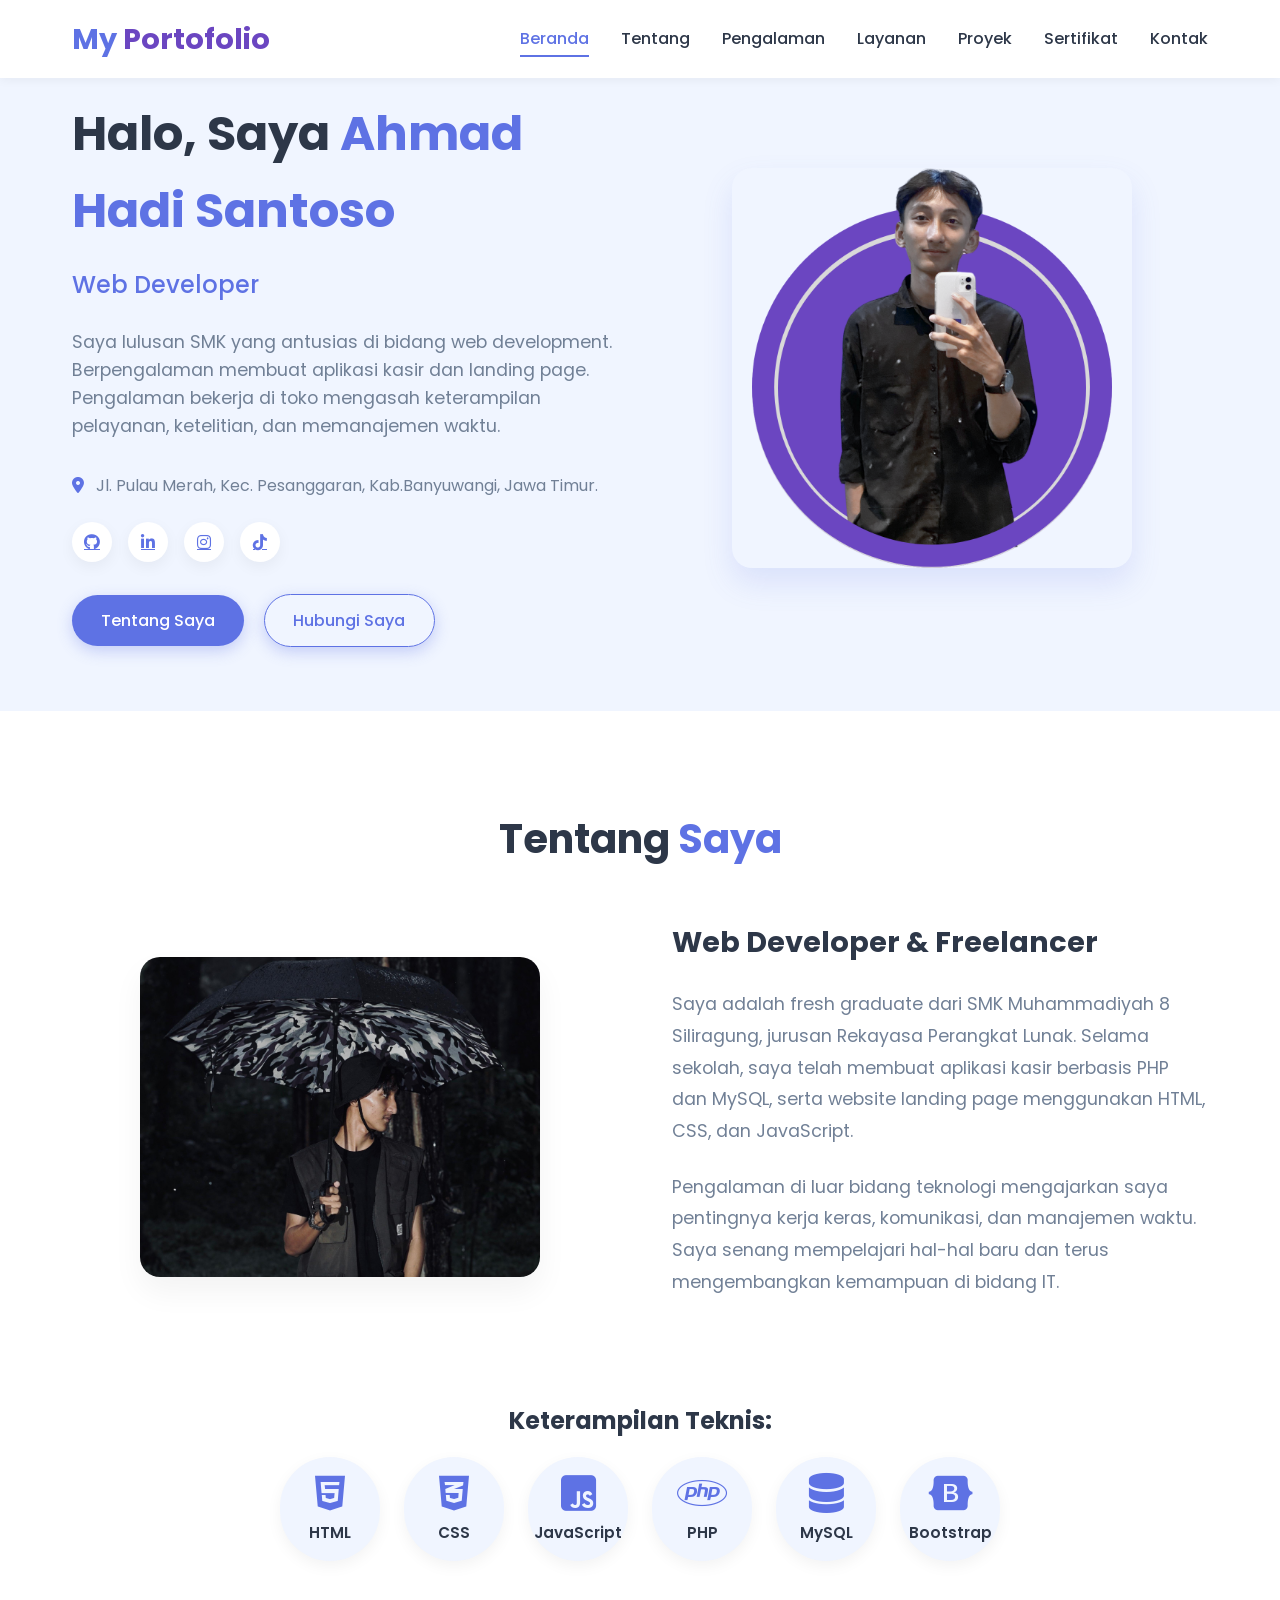
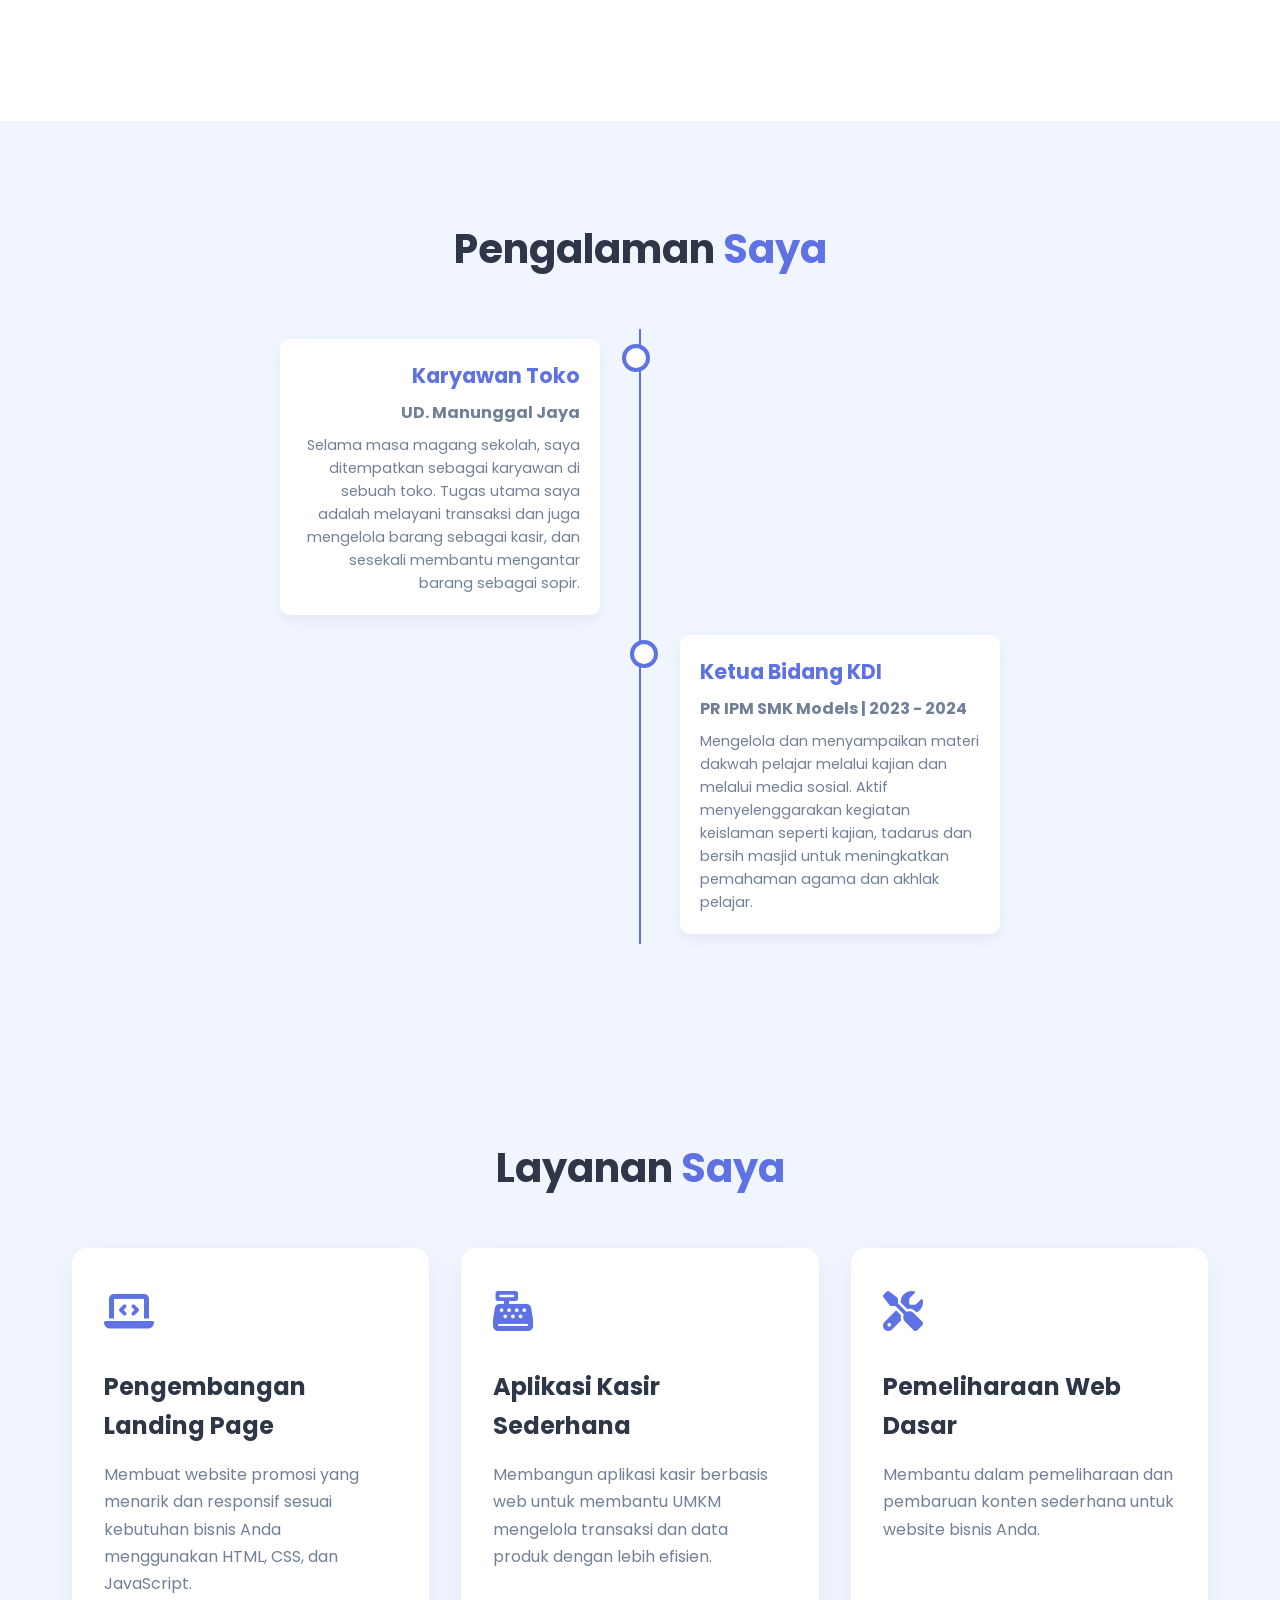
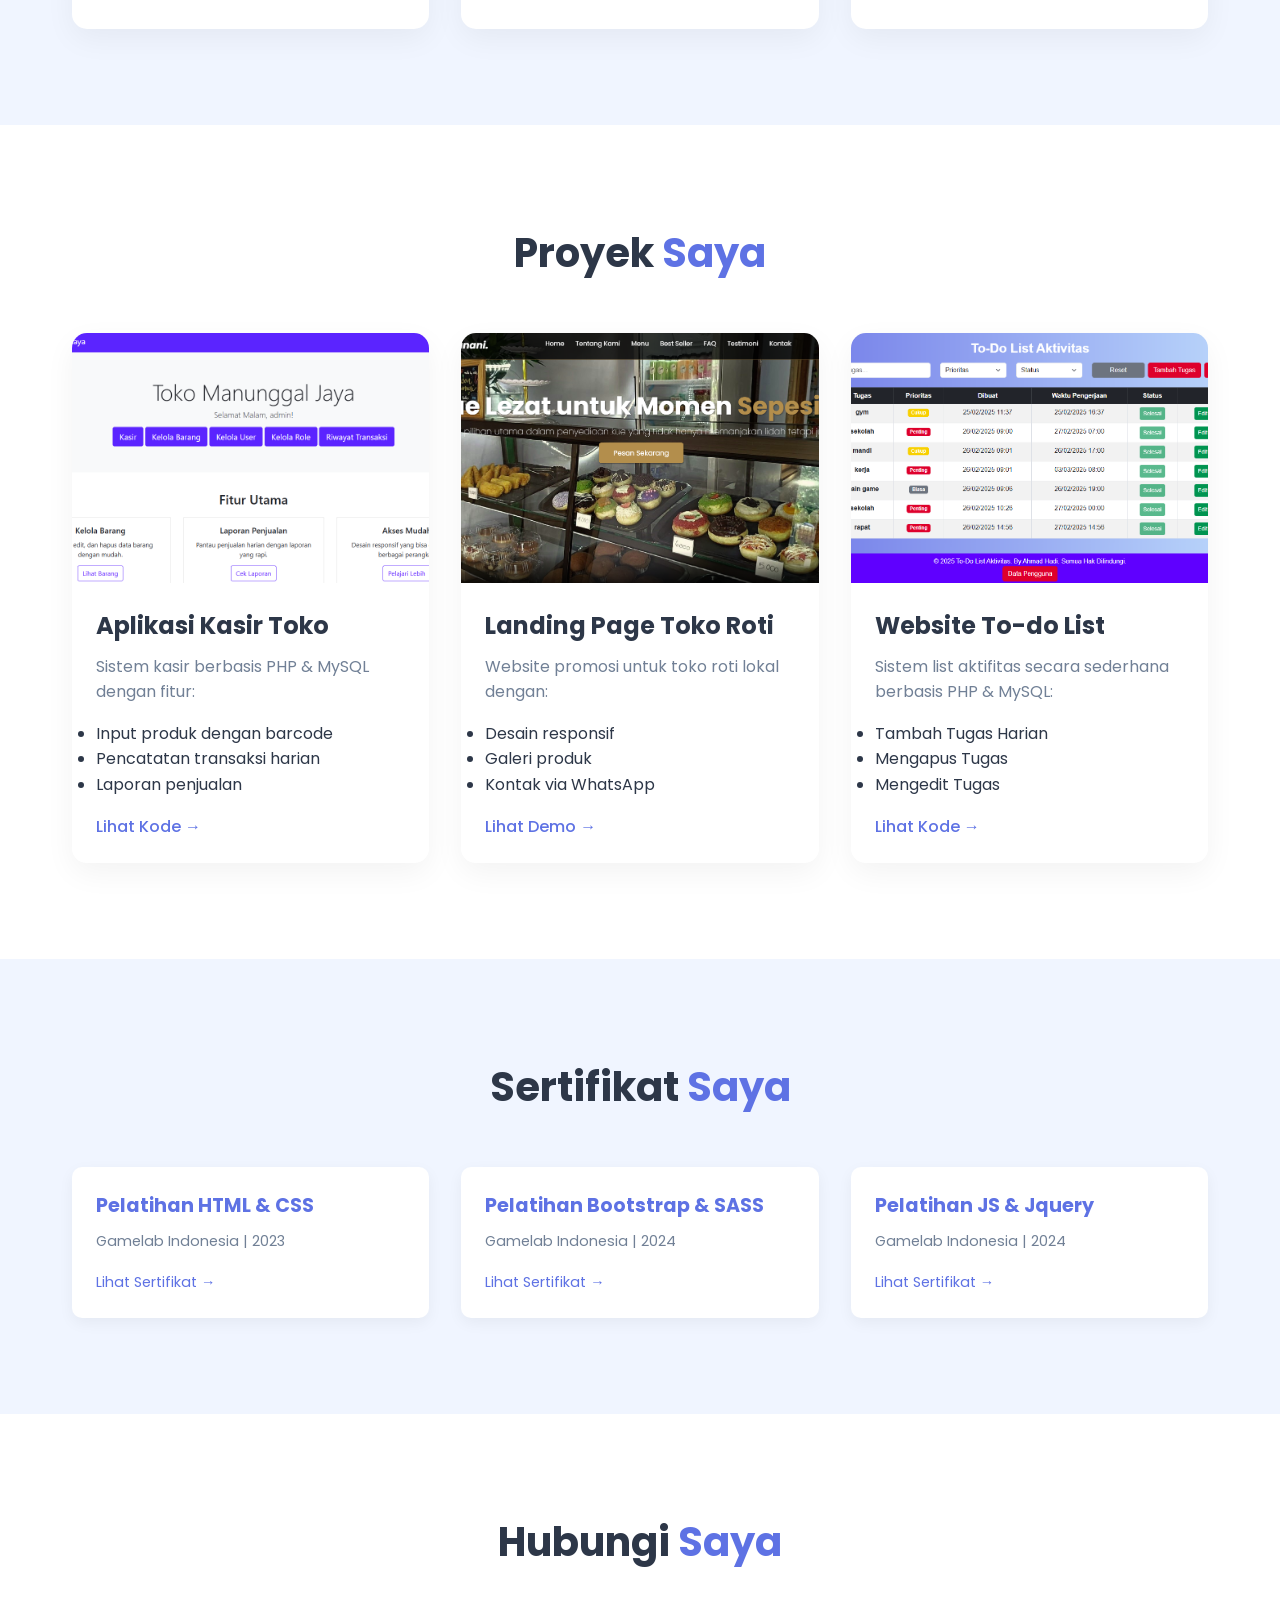
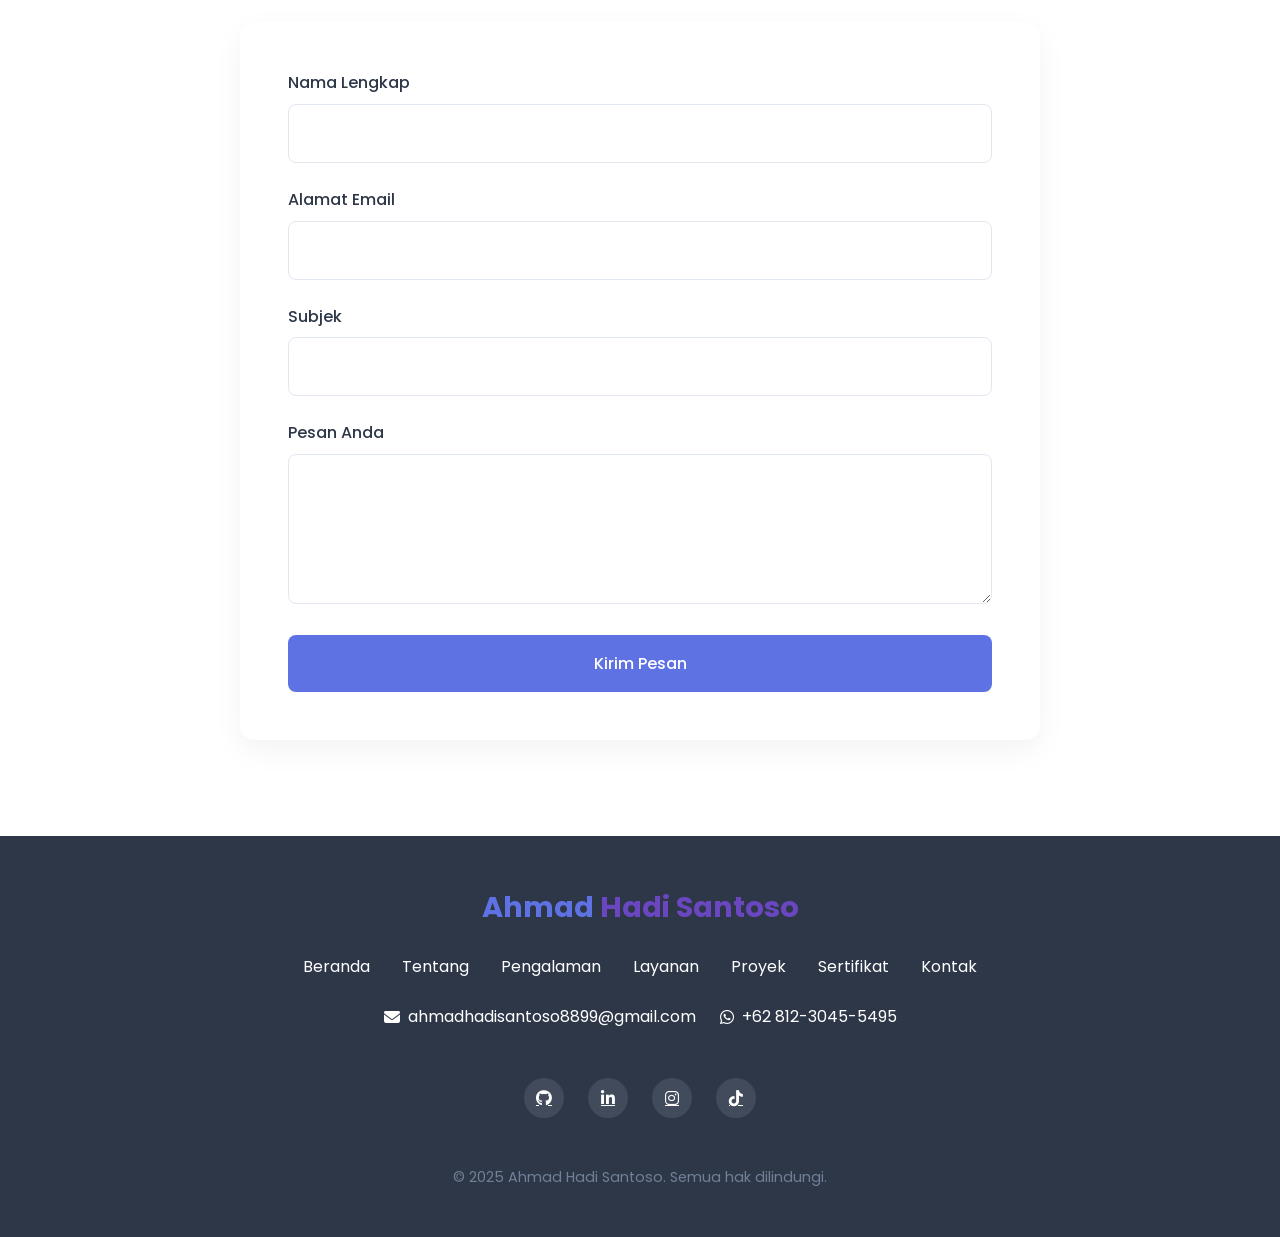
<file: index.html>
<!DOCTYPE html>
<html lang="id">
    <head>
        <meta charset="UTF-8">
        <meta name="viewport" content="width=device-width, initial-scale=1.0">
        <title>MyPortofolio - Web Developer</title>
        <meta name="description" content="Portfolio Ahmad Hadi Santoso - Web Developer dengan spesialisasi pembuatan aplikasi kasir dan landing page">
        <link rel="icon" href="gambar/profile.png" type="image/x-icon">
    
        <!-- CSS & Font -->
        <link rel="stylesheet" href="css/style.css">
        <link rel="stylesheet" href="https://cdnjs.cloudflare.com/ajax/libs/font-awesome/6.4.0/css/all.min.css">
        <link href="https://unpkg.com/boxicons@2.1.4/css/boxicons.min.css" rel="stylesheet">
        <link href="https://fonts.googleapis.com/css2?family=Poppins:wght@300;400;500;600;700&display=swap" rel="stylesheet">
        <link rel="stylesheet" href="https://cdnjs.cloudflare.com/ajax/libs/font-awesome/6.5.0/css/all.min.css">
    </head>
<body>
    <!-- Header -->
    <header>
        <div class="container header-container">
            <a href="#" class="logo">My <span>Portofolio</span></a>
            
            <div class="nav-links">
                <a href="#home" class="active">Beranda</a>
                <a href="#about">Tentang</a>
                <a href="#experience">Pengalaman</a>
                <a href="#services">Layanan</a>
                <a href="#projects">Proyek</a>
                <a href="#certificates">Sertifikat</a>
                <a href="#contact">Kontak</a>
            </div>
            
            <div class="menu-toggle">
                <i class="fas fa-bars"></i>
            </div>
        </div>
    </header>

    <!-- Hero Section -->
    <section class="hero" id="home">
        <div class="container hero-container">
            <div class="hero-content">
                <h1>Halo, Saya <span>Ahmad Hadi Santoso</span></h1>
                <h2>Web Developer</h2>
                <p>Saya lulusan SMK yang antusias di bidang web development. Berpengalaman membuat aplikasi kasir dan landing page. Pengalaman bekerja di toko mengasah keterampilan pelayanan, ketelitian, dan memanajemen waktu.
                </p>
                <div class="address">
                    <i class="fas fa-map-marker-alt"></i>
                    Jl. Pulau Merah, Kec. Pesanggaran, Kab.Banyuwangi, Jawa Timur.
                </div>
                
                <div class="social-links">
                    <a href="https://github.com/ahmdhd-snts" target="_blank"><i class="fab fa-github"></i></a>
                    <a href="https://www.linkedin.com/in/ahmad-hadi-santoso-2b790332b/" target="_blank"><i class="fab fa-linkedin-in"></i></a>
                    <a href="https://www.instagram.com/ahmdhdsnts/" target="_blank"><i class="fab fa-instagram"></i></a>
                    <a href="https://www.tiktok.com/@ahmdhdsnts?_t=ZS-8vxqKdrUSnv&_r=1" target="_blank"><i class="fab fa-tiktok"></i></a>
                </div>
                
                <div class="btn-group">
                    <a href="#about" class="btn">Tentang Saya</a>
                    <a href="#contact" class="btn btn-outline">Hubungi Saya</a>
                </div>
            </div>
            
            <div class="hero-image">
                <img src="gambar/profile.png" alt="Ahmad Hadi Santoso">
            </div>
        </div>
    </section>

    <!-- About Section -->
    <section class="about" id="about">
        <div class="container">
            <h2 class="section-title">Tentang <span>Saya</span></h2>

            <!-- Flex kiri-kanan -->
            <div class="about-container">
                <div class="about-image">
                    <img src="gambar/about.jpg" alt="Ahmad Hadi Santoso">
                </div>

                <div class="about-content">
                    <h3>Web Developer & Freelancer</h3>
                    <p>Saya adalah fresh graduate dari SMK Muhammadiyah 8 Siliragung, jurusan Rekayasa Perangkat Lunak. Selama sekolah, saya telah membuat aplikasi kasir berbasis PHP dan MySQL, serta website landing page menggunakan HTML, CSS, dan JavaScript.</p>
                    <p>Pengalaman di luar bidang teknologi mengajarkan saya pentingnya kerja keras, komunikasi, dan manajemen waktu. Saya senang mempelajari hal-hal baru dan terus mengembangkan kemampuan di bidang IT.</p>
                </div>
            </div>

            <!-- Keterampilan (di bawah foto + isi) -->
            <div class="skills">
                <h4>Keterampilan Teknis:</h4>
                <div class="skills-container">
                    <div class="skill-item">
                        <i class="fab fa-html5"></i>
                        <span>HTML</span>
                    </div>
                    <div class="skill-item">
                        <i class="fab fa-css3-alt"></i>
                        <span>CSS</span>
                    </div>
                    <div class="skill-item">
                        <i class="fab fa-js-square"></i>
                        <span>JavaScript</span>
                    </div>
                    <div class="skill-item">
                        <i class="fab fa-php"></i>
                        <span>PHP</span>
                    </div>
                    <div class="skill-item">
                        <i class="fas fa-database"></i>
                        <span>MySQL</span>
                    </div>
                    <div class="skill-item">
                        <i class="fab fa-bootstrap"></i>
                        <span>Bootstrap</span>
                    </div>
                </div>
            </div>            
        </div>
    </section>

    <!-- Experience Section -->
    <section class="experience" id="experience">
        <div class="container">
            <h2 class="section-title">Pengalaman <span>Saya</span></h2>
            
            <div class="timeline">
                <!-- Work Experience -->
                <div class="timeline-item left">
                    <div class="timeline-content">
                        <h3>Karyawan Toko</h3>
                        <h4>UD. Manunggal Jaya</h4>
                        <p>Selama masa magang sekolah, saya ditempatkan sebagai karyawan di sebuah toko. Tugas utama saya adalah melayani transaksi dan juga mengelola barang sebagai kasir, dan sesekali membantu mengantar barang sebagai sopir.</p>
                    </div>
                </div>
                
                <!-- Organization Experience -->
                <div class="timeline-item right">
                    <div class="timeline-content">
                        <h3>Ketua Bidang KDI</h3>
                        <h4>PR IPM SMK Models | 2023 - 2024</h4>
                        <p>Mengelola dan menyampaikan materi dakwah pelajar melalui kajian dan melalui media sosial. Aktif menyelenggarakan kegiatan keislaman seperti kajian, tadarus dan bersih masjid untuk meningkatkan pemahaman agama dan akhlak pelajar.</p>
                    </div>
                </div>
            </div>
        </div>
    </section>

    <!-- Services Section -->
    <section class="services" id="services">
        <div class="container">
            <h2 class="section-title">Layanan <span>Saya</span></h2>
            
            <div class="services-container">
                <div class="service-card">
                    <div class="service-icon">
                        <i class="fas fa-laptop-code"></i>
                    </div>
                    <h3>Pengembangan Landing Page</h3>
                    <p>Membuat website promosi yang menarik dan responsif sesuai kebutuhan bisnis Anda menggunakan HTML, CSS, dan JavaScript.</p>
                </div>
                
                <div class="service-card">
                    <div class="service-icon">
                        <i class="fas fa-cash-register"></i>
                    </div>
                    <h3>Aplikasi Kasir Sederhana</h3>
                    <p>Membangun aplikasi kasir berbasis web untuk membantu UMKM mengelola transaksi dan data produk dengan lebih efisien.</p>
                </div>
                
                <div class="service-card">
                    <div class="service-icon">
                        <i class="fas fa-tools"></i>
                    </div>
                    <h3>Pemeliharaan Web Dasar</h3>
                    <p>Membantu dalam pemeliharaan dan pembaruan konten sederhana untuk website bisnis Anda.</p>
                </div>
            </div>
        </div>
    </section>

    <!-- Projects Section -->
    <section class="projects" id="projects">
        <div class="container">
            <h2 class="section-title">Proyek <span>Saya</span></h2>
            
            <div class="projects-container">
                <div class="project-card">
                    <div class="project-image">
                        <img src="gambar/kasir.png" alt="Aplikasi Kasir Toko">
                    </div>
                    <div class="project-info">
                        <h3>Aplikasi Kasir Toko</h3>
                        <p>Sistem kasir berbasis PHP & MySQL dengan fitur:
                            <ul>
                                <li>Input produk dengan barcode</li>
                                <li>Pencatatan transaksi harian</li>
                                <li>Laporan penjualan</li>
                            </ul>
                        </p>
                        <a href="https://drive.google.com/drive/folders/1jqi_05vxx6s5j9Iw7w2zAiXc0GQXhrGK?usp=drive_link" class="project-link" target="_blank">Lihat Kode →</a>
                    </div>
                </div>
                
                <div class="project-card">
                    <div class="project-image">
                        <img src="gambar/landingpages.png" alt="Landing Page Toko Roti">
                    </div>
                    <div class="project-info">
                        <h3>Landing Page Toko Roti</h3>
                        <p>Website promosi untuk toko roti lokal dengan:
                            <ul>
                                <li>Desain responsif</li>
                                <li>Galeri produk</li>
                                <li>Kontak via WhatsApp</li>
                            </ul>
                        </p>
                        <a href="https://ahmdhd-snts.github.io/Pawon-Migunani/" class="project-link" target="_blank">Lihat Demo →</a>
                    </div>
                </div>
                
                <div class="project-card">
                    <div class="project-image">
                        <img src="gambar/todolist.png" alt="Website Daftar Bukber">
                    </div>
                    <div class="project-info">
                        <h3>Website To-do List</h3>
                        <p>Sistem list aktifitas secara sederhana berbasis PHP & MySQL:
                            <ul>
                                <li>Tambah Tugas Harian</li>
                                <li>Mengapus Tugas</li>
                                <li>Mengedit Tugas</li>
                            </ul>
                        </p>
                        <a href="https://drive.google.com/drive/folders/1gY3fBWTIrBjFwh6Mhe_9IGkN1yUQutvI?usp=drive_link" class="project-link" target="_blank">Lihat Kode →</a>
                    </div>
                </div>
            </div>
        </div>
    </section>

    <!-- Certificates Section -->
    <section class="certificates" id="certificates">
        <div class="container">
            <h2 class="section-title">Sertifikat <span>Saya</span></h2>
            
            <div class="certificates-container">
                <div class="certificate-card">
                    <h3>Pelatihan HTML & CSS</h3>
                    <p>Gamelab Indonesia | 2023</p>
                    <a href="docs/GL8111944914_certificate.pdf" class="certificate-link" target="_blank">Lihat Sertifikat →</a>
                </div>
                
                <div class="certificate-card">
                    <h3>Pelatihan Bootstrap & SASS</h3>
                    <p>Gamelab Indonesia | 2024</p>
                    <a href="docs/GL7300827563_certificate.pdf" class="certificate-link" target="_blank">Lihat Sertifikat →</a>
                </div>
                
                <div class="certificate-card">
                    <h3>Pelatihan JS & Jquery</h3>
                    <p>Gamelab Indonesia | 2024</p>
                    <a href="docs/GL4404207658_certificate.pdf" class="certificate-link" target="_blank">Lihat Sertifikat →</a>
                </div>
            </div>
        </div>
    </section>

    <!-- Contact Section -->
    <section class="contact" id="contact">
        <div class="container">
            <h2 class="section-title">Hubungi <span>Saya</span></h2>
            
            <div class="contact-container">
                <form class="contact-form">
                    <div class="form-group">
                        <label for="name">Nama Lengkap</label>
                        <input type="text" id="name" required>
                    </div>
                    
                    <div class="form-group">
                        <label for="email">Alamat Email</label>
                        <input type="email" id="email" required>
                    </div>
                    
                    <div class="form-group">
                        <label for="subject">Subjek</label>
                        <input type="text" id="subject" required>
                    </div>
                    
                    <div class="form-group">
                        <label for="message">Pesan Anda</label>
                        <textarea id="message" required></textarea>
                    </div>
                    
                    <button type="submit" class="submit-btn">Kirim Pesan</button>
                </form>
            </div>
        </div>
    </section>

    <!-- Footer -->
    <footer>
        <div class="container">
            <div class="footer-content">
                <a href="#" class="logo">Ahmad <span>Hadi Santoso</span></a>
                
                <div class="footer-links">
                    <a href="#home">Beranda</a>
                    <a href="#about">Tentang</a>
                    <a href="#experience">Pengalaman</a>
                    <a href="#services">Layanan</a>
                    <a href="#projects">Proyek</a>
                    <a href="#certificates">Sertifikat</a>
                    <a href="#contact">Kontak</a>
                </div>
                
                <div class="contact-wrapper">
                    <div class="contact-info">
                        <a href="mailto:ahmad@example.com" class="contact-link">
                            <i class="fas fa-envelope"></i> ahmadhadisantoso8899@gmail.com
                        </a>
                        <a href="https://wa.me/6281230455495" target="_blank" class="contact-link whatsapp-link">
                            <i class="fab fa-whatsapp"></i> +62 812-3045-5495
                        </a>
                    </div>
                    
                    <div class="footer-social">
                        <a href="https://github.com/ahmdhd-snts" target="_blank"><i class="fab fa-github"></i></a>
                        <a href="https://www.linkedin.com/in/ahmad-hadi-santoso-2b790332b/" target="_blank"><i class="fab fa-linkedin-in"></i></a>
                        <a href="https://www.instagram.com/ahmdhdsnts/" target="_blank"><i class="fab fa-instagram"></i></a>
                        <a href="https://www.tiktok.com/@ahmdhdsnts?_t=ZS-8vxqKdrUSnv&_r=1" target="_blank"><i class="fab fa-tiktok"></i></a>
                    </div>
                </div>
                
                <p class="copyright">© 2025 Ahmad Hadi Santoso. Semua hak dilindungi.</p>
            </div>
        </div>
    </footer>
    <script src="js/script.js"></script>
    <script>
        // Mobile menu toggle
        document.querySelector('.menu-toggle').addEventListener('click', function() {
            document.querySelector('.nav-links').classList.toggle('active');
        });
        
        // Smooth scrolling for anchor links
        document.querySelectorAll('a[href^="#"]').forEach(anchor => {
            anchor.addEventListener('click', function(e) {
                e.preventDefault();
                
                document.querySelector(this.getAttribute('href')).scrollIntoView({
                    behavior: 'smooth'
                });
            });
        });
    </script>
</body>
</html>
</file>
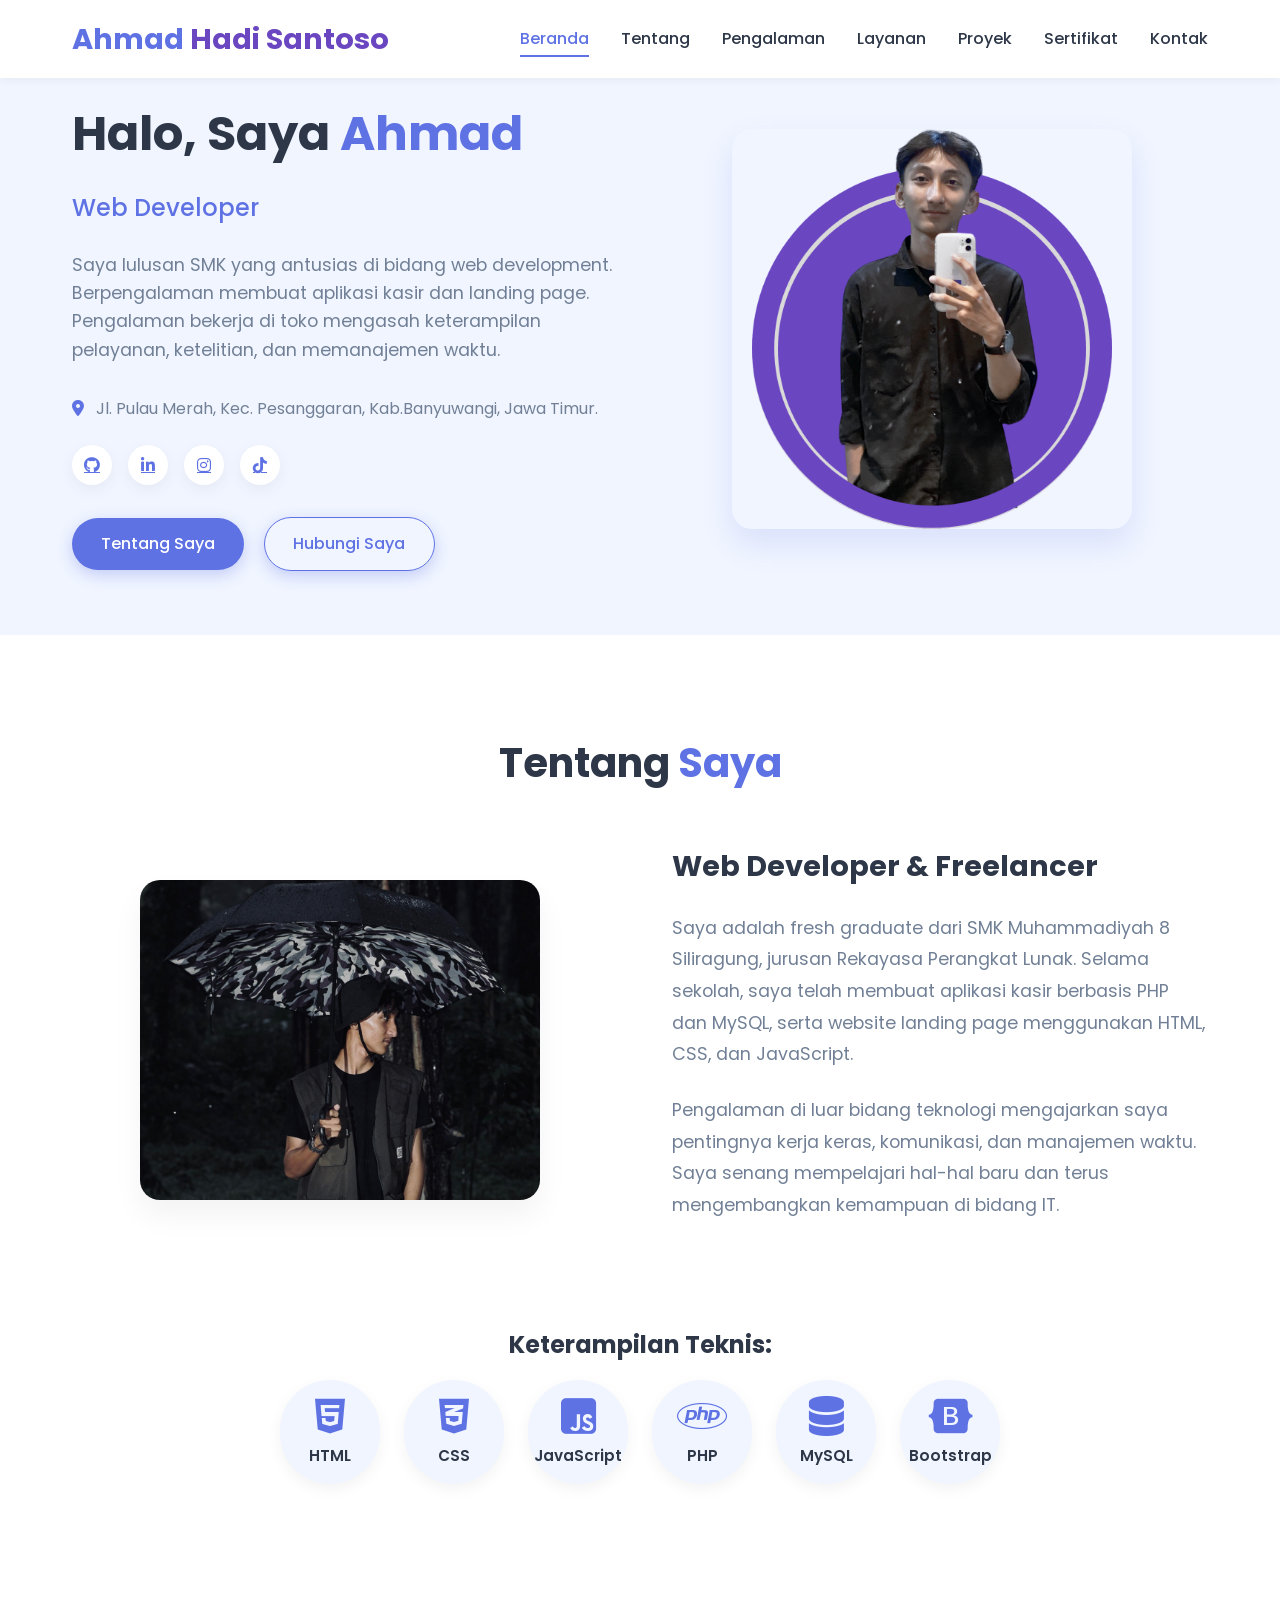
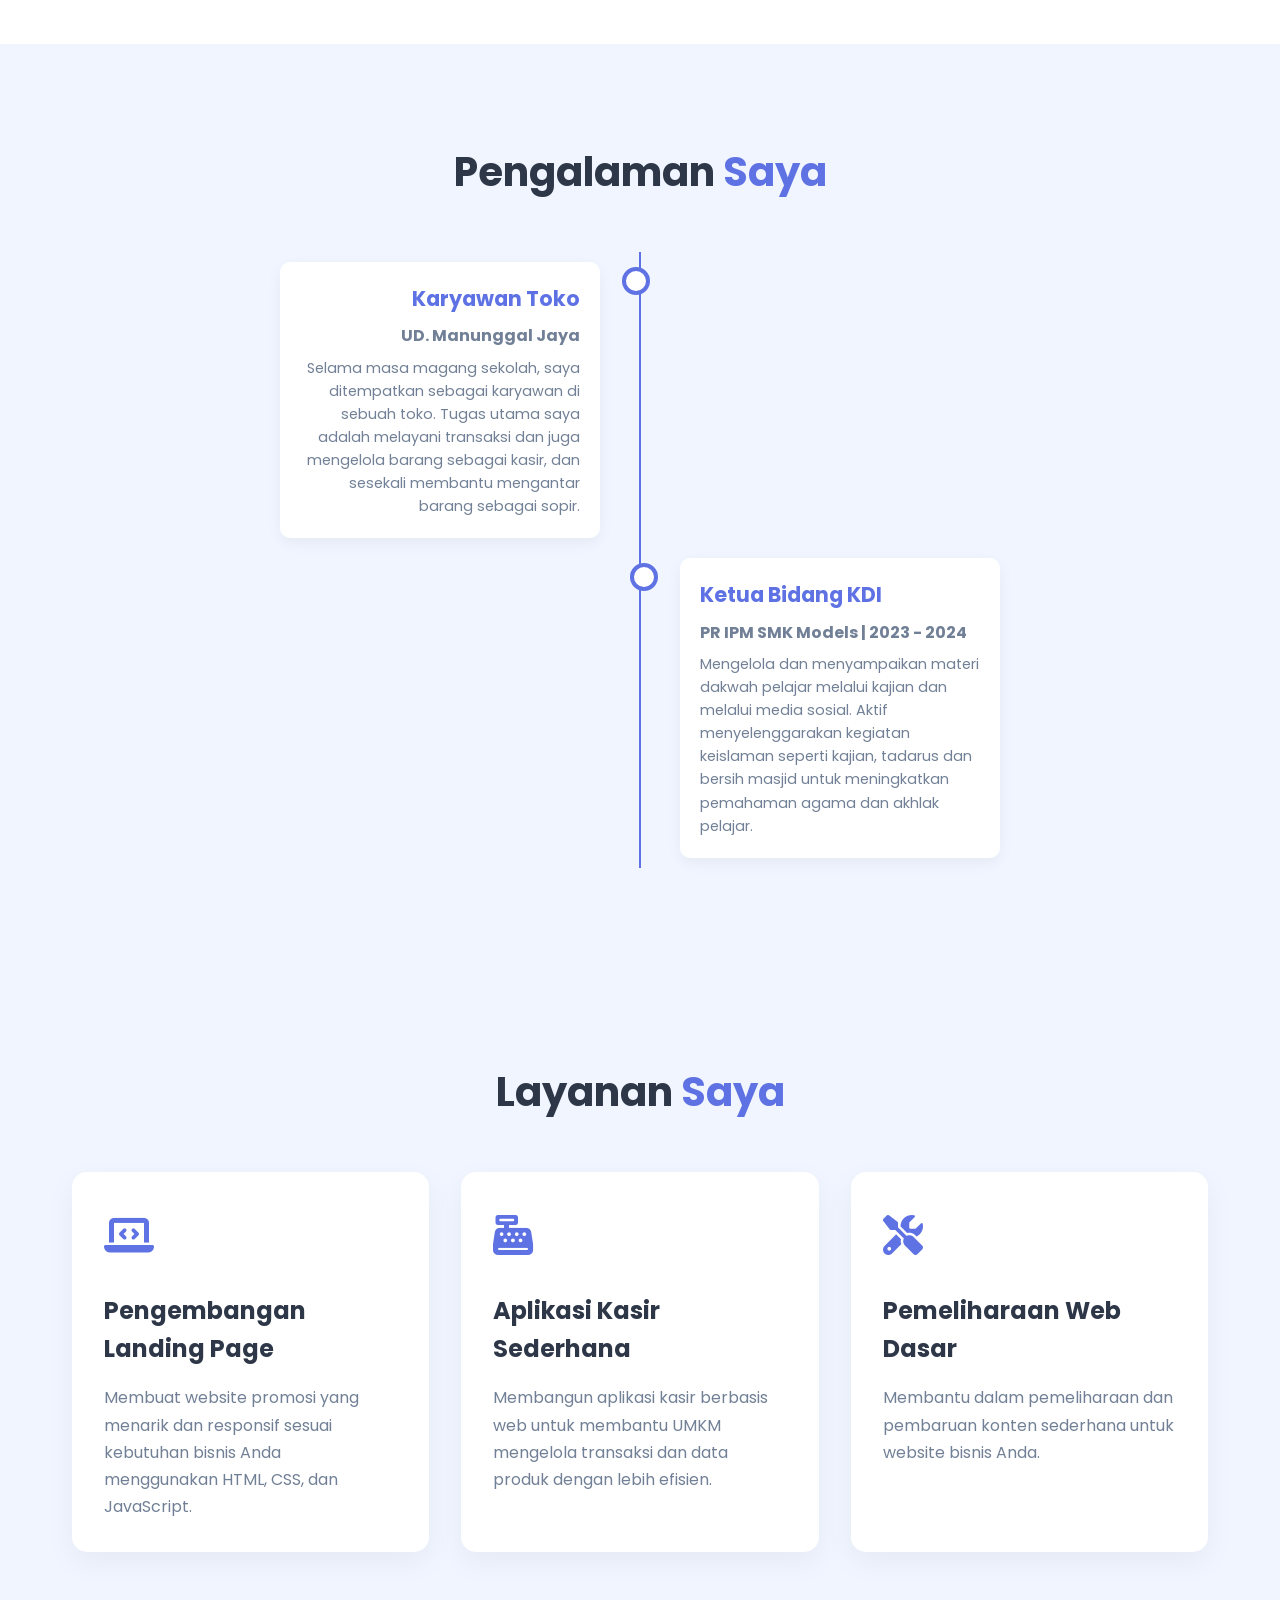
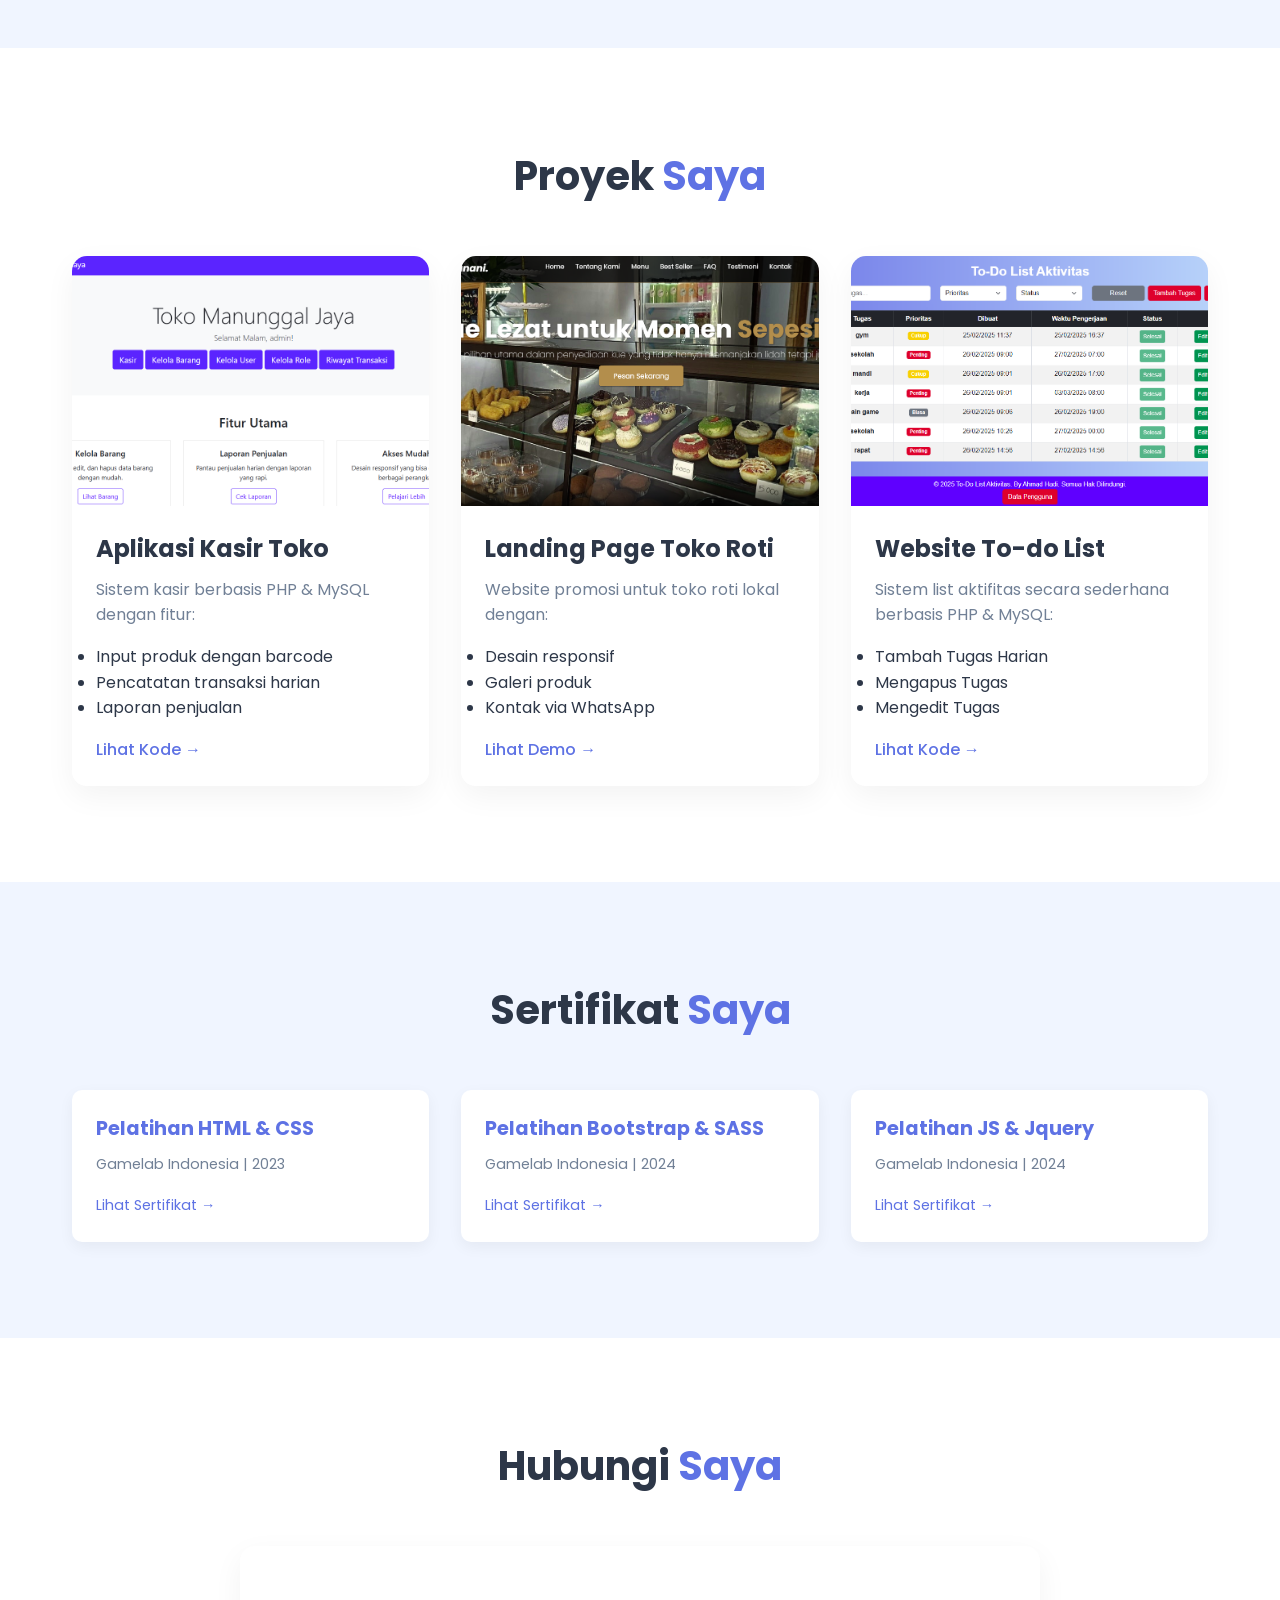
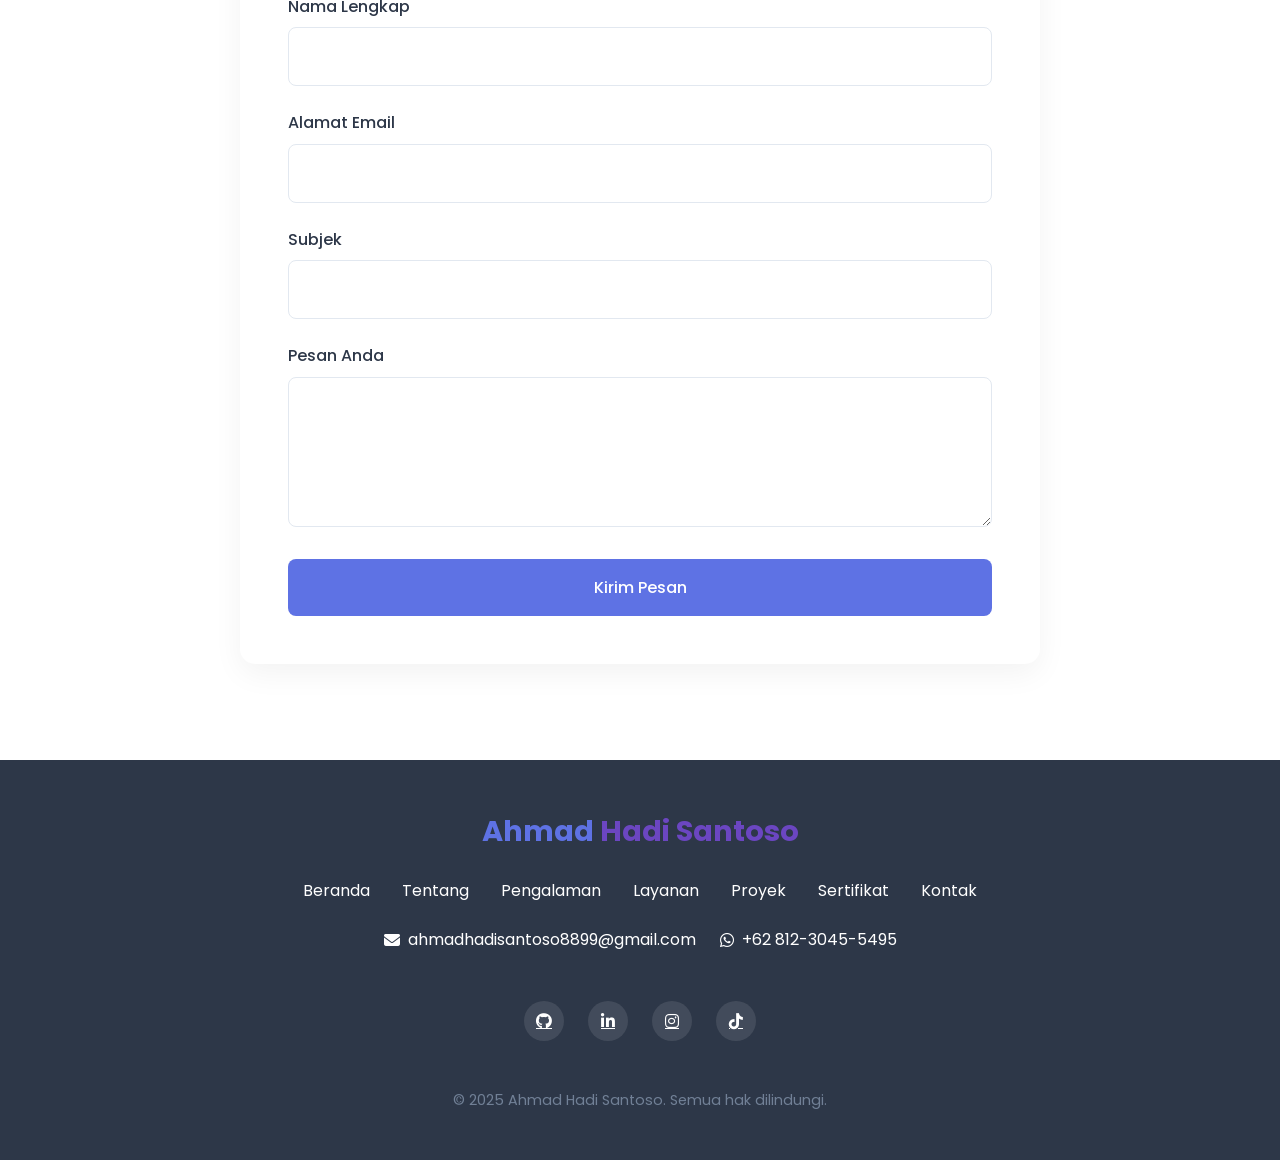
<file: html.html>
<!DOCTYPE html>
<html lang="id">
    <head>
        <meta charset="UTF-8">
        <meta name="viewport" content="width=device-width, initial-scale=1.0">
        <title>Ahmad Hadi Santoso - Web Developer</title>
        <meta name="description" content="Portfolio Ahmad Hadi Santoso - Web Developer dengan spesialisasi pembuatan aplikasi kasir dan landing page">
        <link rel="icon" href="gambar/profile.png" type="image/x-icon">
    
        <!-- CSS & Font -->
        <link rel="stylesheet" href="css/style.css">
        <link rel="stylesheet" href="https://cdnjs.cloudflare.com/ajax/libs/font-awesome/6.4.0/css/all.min.css">
        <link href="https://unpkg.com/boxicons@2.1.4/css/boxicons.min.css" rel="stylesheet">
        <link href="https://fonts.googleapis.com/css2?family=Poppins:wght@300;400;500;600;700&display=swap" rel="stylesheet">
        <link rel="stylesheet" href="https://cdnjs.cloudflare.com/ajax/libs/font-awesome/6.5.0/css/all.min.css">
    </head>
<body>
    <!-- Header -->
    <header>
        <div class="container header-container">
            <a href="#" class="logo">Ahmad <span>Hadi Santoso</span></a>
            
            <div class="nav-links">
                <a href="#home" class="active">Beranda</a>
                <a href="#about">Tentang</a>
                <a href="#experience">Pengalaman</a>
                <a href="#services">Layanan</a>
                <a href="#projects">Proyek</a>
                <a href="#certificates">Sertifikat</a>
                <a href="#contact">Kontak</a>
            </div>
            
            <div class="menu-toggle">
                <i class="fas fa-bars"></i>
            </div>
        </div>
    </header>

    <!-- Hero Section -->
    <section class="hero" id="home">
        <div class="container hero-container">
            <div class="hero-content">
                <h1>Halo, Saya <span>Ahmad</span></h1>
                <h2>Web Developer</h2>
                <p>Saya lulusan SMK yang antusias di bidang web development. Berpengalaman membuat aplikasi kasir dan landing page. Pengalaman bekerja di toko mengasah keterampilan pelayanan, ketelitian, dan memanajemen waktu.
                </p>
                <div class="address">
                    <i class="fas fa-map-marker-alt"></i>
                    Jl. Pulau Merah, Kec. Pesanggaran, Kab.Banyuwangi, Jawa Timur.
                </div>
                
                <div class="social-links">
                    <a href="https://github.com/ahmdhd-snts" target="_blank"><i class="fab fa-github"></i></a>
                    <a href="https://www.linkedin.com/in/ahmad-hadi-santoso-2b790332b/" target="_blank"><i class="fab fa-linkedin-in"></i></a>
                    <a href="https://www.instagram.com/ahmdhdsnts/" target="_blank"><i class="fab fa-instagram"></i></a>
                    <a href="https://www.tiktok.com/@ahmdhdsnts?_t=ZS-8vxqKdrUSnv&_r=1" target="_blank"><i class="fab fa-tiktok"></i></a>
                </div>
                
                <div class="btn-group">
                    <a href="#about" class="btn">Tentang Saya</a>
                    <a href="#contact" class="btn btn-outline">Hubungi Saya</a>
                </div>
            </div>
            
            <div class="hero-image">
                <img src="gambar/profile.png" alt="Ahmad Hadi Santoso">
            </div>
        </div>
    </section>

    <!-- About Section -->
    <section class="about" id="about">
        <div class="container">
            <h2 class="section-title">Tentang <span>Saya</span></h2>

            <!-- Flex kiri-kanan -->
            <div class="about-container">
                <div class="about-image">
                    <img src="gambar/about.jpg" alt="Ahmad Hadi Santoso">
                </div>

                <div class="about-content">
                    <h3>Web Developer & Freelancer</h3>
                    <p>Saya adalah fresh graduate dari SMK Muhammadiyah 8 Siliragung, jurusan Rekayasa Perangkat Lunak. Selama sekolah, saya telah membuat aplikasi kasir berbasis PHP dan MySQL, serta website landing page menggunakan HTML, CSS, dan JavaScript.</p>
                    <p>Pengalaman di luar bidang teknologi mengajarkan saya pentingnya kerja keras, komunikasi, dan manajemen waktu. Saya senang mempelajari hal-hal baru dan terus mengembangkan kemampuan di bidang IT.</p>
                </div>
            </div>

            <!-- Keterampilan (di bawah foto + isi) -->
            <div class="skills">
                <h4>Keterampilan Teknis:</h4>
                <div class="skills-container">
                    <div class="skill-item">
                        <i class="fab fa-html5"></i>
                        <span>HTML</span>
                    </div>
                    <div class="skill-item">
                        <i class="fab fa-css3-alt"></i>
                        <span>CSS</span>
                    </div>
                    <div class="skill-item">
                        <i class="fab fa-js-square"></i>
                        <span>JavaScript</span>
                    </div>
                    <div class="skill-item">
                        <i class="fab fa-php"></i>
                        <span>PHP</span>
                    </div>
                    <div class="skill-item">
                        <i class="fas fa-database"></i>
                        <span>MySQL</span>
                    </div>
                    <div class="skill-item">
                        <i class="fab fa-bootstrap"></i>
                        <span>Bootstrap</span>
                    </div>
                </div>
            </div>            
        </div>
    </section>

    <!-- Experience Section -->
    <section class="experience" id="experience">
        <div class="container">
            <h2 class="section-title">Pengalaman <span>Saya</span></h2>
            
            <div class="timeline">
                <!-- Work Experience -->
                <div class="timeline-item left">
                    <div class="timeline-content">
                        <h3>Karyawan Toko</h3>
                        <h4>UD. Manunggal Jaya</h4>
                        <p>Selama masa magang sekolah, saya ditempatkan sebagai karyawan di sebuah toko. Tugas utama saya adalah melayani transaksi dan juga mengelola barang sebagai kasir, dan sesekali membantu mengantar barang sebagai sopir.</p>
                    </div>
                </div>
                
                <!-- Organization Experience -->
                <div class="timeline-item right">
                    <div class="timeline-content">
                        <h3>Ketua Bidang KDI</h3>
                        <h4>PR IPM SMK Models | 2023 - 2024</h4>
                        <p>Mengelola dan menyampaikan materi dakwah pelajar melalui kajian dan melalui media sosial. Aktif menyelenggarakan kegiatan keislaman seperti kajian, tadarus dan bersih masjid untuk meningkatkan pemahaman agama dan akhlak pelajar.</p>
                    </div>
                </div>
            </div>
        </div>
    </section>

    <!-- Services Section -->
    <section class="services" id="services">
        <div class="container">
            <h2 class="section-title">Layanan <span>Saya</span></h2>
            
            <div class="services-container">
                <div class="service-card">
                    <div class="service-icon">
                        <i class="fas fa-laptop-code"></i>
                    </div>
                    <h3>Pengembangan Landing Page</h3>
                    <p>Membuat website promosi yang menarik dan responsif sesuai kebutuhan bisnis Anda menggunakan HTML, CSS, dan JavaScript.</p>
                </div>
                
                <div class="service-card">
                    <div class="service-icon">
                        <i class="fas fa-cash-register"></i>
                    </div>
                    <h3>Aplikasi Kasir Sederhana</h3>
                    <p>Membangun aplikasi kasir berbasis web untuk membantu UMKM mengelola transaksi dan data produk dengan lebih efisien.</p>
                </div>
                
                <div class="service-card">
                    <div class="service-icon">
                        <i class="fas fa-tools"></i>
                    </div>
                    <h3>Pemeliharaan Web Dasar</h3>
                    <p>Membantu dalam pemeliharaan dan pembaruan konten sederhana untuk website bisnis Anda.</p>
                </div>
            </div>
        </div>
    </section>

    <!-- Projects Section -->
    <section class="projects" id="projects">
        <div class="container">
            <h2 class="section-title">Proyek <span>Saya</span></h2>
            
            <div class="projects-container">
                <div class="project-card">
                    <div class="project-image">
                        <img src="gambar/kasir.png" alt="Aplikasi Kasir Toko">
                    </div>
                    <div class="project-info">
                        <h3>Aplikasi Kasir Toko</h3>
                        <p>Sistem kasir berbasis PHP & MySQL dengan fitur:
                            <ul>
                                <li>Input produk dengan barcode</li>
                                <li>Pencatatan transaksi harian</li>
                                <li>Laporan penjualan</li>
                            </ul>
                        </p>
                        <a href="https://drive.google.com/drive/folders/1jqi_05vxx6s5j9Iw7w2zAiXc0GQXhrGK?usp=drive_link" class="project-link" target="_blank">Lihat Kode →</a>
                    </div>
                </div>
                
                <div class="project-card">
                    <div class="project-image">
                        <img src="gambar/landingpages.png" alt="Landing Page Toko Roti">
                    </div>
                    <div class="project-info">
                        <h3>Landing Page Toko Roti</h3>
                        <p>Website promosi untuk toko roti lokal dengan:
                            <ul>
                                <li>Desain responsif</li>
                                <li>Galeri produk</li>
                                <li>Kontak via WhatsApp</li>
                            </ul>
                        </p>
                        <a href="https://ahmdhd-snts.github.io/Pawon-Migunani/" class="project-link" target="_blank">Lihat Demo →</a>
                    </div>
                </div>
                
                <div class="project-card">
                    <div class="project-image">
                        <img src="gambar/todolist.png" alt="Website Daftar Bukber">
                    </div>
                    <div class="project-info">
                        <h3>Website To-do List</h3>
                        <p>Sistem list aktifitas secara sederhana berbasis PHP & MySQL:
                            <ul>
                                <li>Tambah Tugas Harian</li>
                                <li>Mengapus Tugas</li>
                                <li>Mengedit Tugas</li>
                            </ul>
                        </p>
                        <a href="https://drive.google.com/drive/folders/1gY3fBWTIrBjFwh6Mhe_9IGkN1yUQutvI?usp=drive_link" class="project-link" target="_blank">Lihat Kode →</a>
                    </div>
                </div>
            </div>
        </div>
    </section>

    <!-- Certificates Section -->
    <section class="certificates" id="certificates">
        <div class="container">
            <h2 class="section-title">Sertifikat <span>Saya</span></h2>
            
            <div class="certificates-container">
                <div class="certificate-card">
                    <h3>Pelatihan HTML & CSS</h3>
                    <p>Gamelab Indonesia | 2023</p>
                    <a href="docs/GL8111944914_certificate.pdf" class="certificate-link" target="_blank">Lihat Sertifikat →</a>
                </div>
                
                <div class="certificate-card">
                    <h3>Pelatihan Bootstrap & SASS</h3>
                    <p>Gamelab Indonesia | 2024</p>
                    <a href="docs/GL7300827563_certificate.pdf" class="certificate-link" target="_blank">Lihat Sertifikat →</a>
                </div>
                
                <div class="certificate-card">
                    <h3>Pelatihan JS & Jquery</h3>
                    <p>Gamelab Indonesia | 2024</p>
                    <a href="docs/GL4404207658_certificate.pdf" class="certificate-link" target="_blank">Lihat Sertifikat →</a>
                </div>
            </div>
        </div>
    </section>

    <!-- Contact Section -->
    <section class="contact" id="contact">
        <div class="container">
            <h2 class="section-title">Hubungi <span>Saya</span></h2>
            
            <div class="contact-container">
                <form class="contact-form">
                    <div class="form-group">
                        <label for="name">Nama Lengkap</label>
                        <input type="text" id="name" required>
                    </div>
                    
                    <div class="form-group">
                        <label for="email">Alamat Email</label>
                        <input type="email" id="email" required>
                    </div>
                    
                    <div class="form-group">
                        <label for="subject">Subjek</label>
                        <input type="text" id="subject" required>
                    </div>
                    
                    <div class="form-group">
                        <label for="message">Pesan Anda</label>
                        <textarea id="message" required></textarea>
                    </div>
                    
                    <button type="submit" class="submit-btn">Kirim Pesan</button>
                </form>
            </div>
        </div>
    </section>

    <!-- Footer -->
    <footer>
        <div class="container">
            <div class="footer-content">
                <a href="#" class="logo">Ahmad <span>Hadi Santoso</span></a>
                
                <div class="footer-links">
                    <a href="#home">Beranda</a>
                    <a href="#about">Tentang</a>
                    <a href="#experience">Pengalaman</a>
                    <a href="#services">Layanan</a>
                    <a href="#projects">Proyek</a>
                    <a href="#certificates">Sertifikat</a>
                    <a href="#contact">Kontak</a>
                </div>
                
                <div class="contact-wrapper">
                    <div class="contact-info">
                        <a href="mailto:ahmad@example.com" class="contact-link">
                            <i class="fas fa-envelope"></i> ahmadhadisantoso8899@gmail.com
                        </a>
                        <a href="https://wa.me/6281230455495" target="_blank" class="contact-link whatsapp-link">
                            <i class="fab fa-whatsapp"></i> +62 812-3045-5495
                        </a>
                    </div>
                    
                    <div class="footer-social">
                        <a href="https://github.com/ahmdhd-snts" target="_blank"><i class="fab fa-github"></i></a>
                        <a href="https://www.linkedin.com/in/ahmad-hadi-santoso-2b790332b/" target="_blank"><i class="fab fa-linkedin-in"></i></a>
                        <a href="https://www.instagram.com/ahmdhdsnts/" target="_blank"><i class="fab fa-instagram"></i></a>
                        <a href="https://www.tiktok.com/@ahmdhdsnts?_t=ZS-8vxqKdrUSnv&_r=1" target="_blank"><i class="fab fa-tiktok"></i></a>
                    </div>
                </div>
                
                <p class="copyright">© 2025 Ahmad Hadi Santoso. Semua hak dilindungi.</p>
            </div>
        </div>
    </footer>
    <script src="js/script.js"></script>
    <script>
        // Mobile menu toggle
        document.querySelector('.menu-toggle').addEventListener('click', function() {
            document.querySelector('.nav-links').classList.toggle('active');
        });
        
        // Smooth scrolling for anchor links
        document.querySelectorAll('a[href^="#"]').forEach(anchor => {
            anchor.addEventListener('click', function(e) {
                e.preventDefault();
                
                document.querySelector(this.getAttribute('href')).scrollIntoView({
                    behavior: 'smooth'
                });
            });
        });
    </script>
</body>
</html>
</file>
<file: css/style.css>
:root {
    --primary: #5e72e4;
    --secondary: #6b46c1;
    --dark: #2d3748;
    --light: #f7fafc;
    --gray: #718096;
    --soft-bg: #f0f5ff;
}

* {
    margin: 0;
    padding: 0;
    box-sizing: border-box;
    font-family: 'Poppins', sans-serif;
}

body {
    background-color: var(--light);
    color: var(--dark);
    line-height: 1.6;
}

.container {
    max-width: 1200px;
    margin: 0 auto;
    padding: 0 2rem;
}

/* Header */
header {
    background-color: white;
    box-shadow: 0 2px 10px rgba(0,0,0,0.05);
    position: fixed;
    width: 100%;
    top: 0;
    z-index: 1000;
    padding: 1rem 0;
}

.header-container {
    display: flex;
    justify-content: space-between;
    align-items: center;
}

.logo {
    font-size: 1.8rem;
    font-weight: 700;
    color: var(--primary);
    text-decoration: none;
}

.logo span {
    color: var(--secondary);
}

.nav-links {
    display: flex;
    gap: 2rem;
}

.nav-links a {
    color: var(--dark);
    text-decoration: none;
    font-weight: 500;
    transition: color 0.3s;
    position: relative;
}

.nav-links a:hover,
.nav-links a.active {
    color: var(--primary);
}

.nav-links a::after {
    content: '';
    position: absolute;
    width: 0;
    height: 2px;
    bottom: -5px;
    left: 0;
    background-color: var(--primary);
    transition: width 0.3s;
}

.nav-links a:hover::after,
.nav-links a.active::after {
    width: 100%;
}

.menu-toggle {
    display: none;
    font-size: 1.5rem;
    cursor: pointer;
}

/* Hero Section */
.hero {
    padding: 6rem 0 4rem;
    background-color: var(--soft-bg);
}

.hero-container {
    display: flex;
    align-items: center;
    gap: 2rem;
}

.hero-content {
    flex: 1;
}

.hero-image {
    flex: 1;
    text-align: center;
}

.hero-image img {
    width: 100%;
    max-width: 400px;
    border-radius: 20px;
    box-shadow: 0 15px 30px rgba(94, 114, 228, 0.15);
}

.hero h1 {
    font-size: 3rem;
    font-weight: 700;
    margin-bottom: 1rem;
    color: var(--dark);
}

.hero h1 span {
    color: var(--primary);
}

.hero h2 {
    font-size: 1.5rem;
    font-weight: 500;
    color: var(--primary);
    margin-bottom: 1.5rem;
}

.hero p {
    font-size: 1.1rem;
    color: var(--gray);
    margin-bottom: 2rem;
    max-width: 600px;
}

.address {
    margin-bottom: 1.5rem;
    font-size: 1rem;
    color: var(--gray);
}

.address i {
    margin-right: 0.5rem;
    color: var(--primary);
}

.social-links {
    display: flex;
    gap: 1rem;
    margin-bottom: 2rem;
}

.social-links a {
    display: flex;
    align-items: center;
    justify-content: center;
    width: 40px;
    height: 40px;
    border-radius: 50%;
    background-color: white;
    color: var(--primary);
    box-shadow: 0 5px 15px rgba(0,0,0,0.05);
    transition: all 0.3s;
}

.social-links a:hover {
    background-color: var(--primary);
    color: white;
    transform: translateY(-3px);
}

.btn {
    display: inline-block;
    padding: 0.8rem 1.8rem;
    background-color: var(--primary);
    color: white;
    border-radius: 50px;
    font-weight: 500;
    text-decoration: none;
    transition: all 0.3s;
    box-shadow: 0 5px 15px rgba(94, 114, 228, 0.3);
}

.btn:hover {
    background-color: var(--secondary);
    transform: translateY(-2px);
    box-shadow: 0 8px 20px rgba(94, 114, 228, 0.4);
}

.btn-outline {
    background-color: transparent;
    border: 1px solid var(--primary);
    color: var(--primary);
    margin-left: 1rem;
}

.btn-outline:hover {
    background-color: var(--primary);
    color: white;
}

/* About Section */
.about {
    padding: 6rem 0;
    background-color: white;
}

.section-title {
    text-align: center;
    font-size: 2.5rem;
    margin-bottom: 3rem;
    color: var(--dark);
}

.section-title span {
    color: var(--primary);
}

.about-container {
    display: flex;
    align-items: center;
    gap: 4rem;
}

.about-image {
    flex: 1;
    text-align: center;
}

.about-image img {
    width: 100%;
    max-width: 400px;
    border-radius: 20px;
    box-shadow: 0 15px 30px rgba(0,0,0,0.05);
}

.about-content {
    flex: 1;
}

.about-content h3 {
    font-size: 1.8rem;
    margin-bottom: 1.5rem;
    color: var(--dark);
}

.about-content p {
    font-size: 1.1rem;
    color: var(--gray);
    margin-bottom: 1.5rem;
    line-height: 1.8;
}

.skills {
    margin-top: 1rem;
    text-align: center;
}

.skills h4 {
    font-size: 1.5rem;
    margin-bottom: 1rem;
    color: var(--dark);
}

.skills-container {
    display: flex;
    flex-wrap: wrap;
    justify-content: center;
    gap: 1.5rem;
}

.skill-item {
    display: flex;
    flex-direction: column;
    align-items: center;
    width: 100px;
    padding: 10px;
    background-color: #f7f7f7;
    border-radius: 10px;
    box-shadow: 0 4px 10px rgba(0,0,0,0.05);
    transition: transform 0.3s;
}

.skill-item:hover {
    transform: translateY(-5px);
}

.skill-item i {
    font-size: 2.5rem;
    color: var(--primary);
    margin-bottom: 0.5rem;
}

.skill-item span {
    font-size: 0.95rem;
    color: var(--dark);
    font-weight: 600;
}

/* Experience Section */
.experience {
    padding: 6rem 0;
    background-color: var(--soft-bg);
}

.timeline {
    position: relative;
    max-width: 800px;
    margin: 0 auto;
}

.timeline::after {
    content: '';
    position: absolute;
    width: 2px;
    background-color: var(--primary);
    top: 0;
    bottom: 0;
    left: 50%;
    margin-left: -1px;
}

.timeline-item {
    padding: 10px 40px;
    position: relative;
    width: 50%;
    box-sizing: border-box;
}

.timeline-item::after {
    content: '';
    position: absolute;
    width: 20px;
    height: 20px;
    background-color: white;
    border: 4px solid var(--primary);
    border-radius: 50%;
    top: 15px;
    z-index: 1;
}

.left {
    left: 0;
    text-align: right;
}

.right {
    left: 50%;
    text-align: left;
}

.left::after {
    right: -10px;
}

.right::after {
    left: -10px;
}

.timeline-content {
    padding: 20px;
    background-color: white;
    border-radius: 10px;
    box-shadow: 0 5px 15px rgba(0,0,0,0.05);
}

.timeline-content h3 {
    font-size: 1.3rem;
    margin-bottom: 0.5rem;
    color: var(--primary);
}

.timeline-content h4 {
    font-size: 1rem;
    margin-bottom: 0.5rem;
    color: var(--gray);
}

.timeline-content p {
    font-size: 0.9rem;
    color: var(--gray);
}

/* Skills Section */
.skills {
    padding: 4rem 0;
    background-color: white;
}

.skills-container {
    display: flex;
    flex-wrap: wrap;
    justify-content: center;
    gap: 1.5rem;
    max-width: 800px;
    margin: 0 auto;
}

.skill-item {
    background-color: var(--soft-bg);
    padding: 1rem 1.5rem;
    border-radius: 50px;
    font-weight: 500;
    color: var(--primary);
    box-shadow: 0 5px 15px rgba(0,0,0,0.05);
}

/* Services Section */
.services {
    padding: 6rem 0;
    background-color: var(--soft-bg);
}

.services-container {
    display: grid;
    grid-template-columns: repeat(auto-fit, minmax(300px, 1fr));
    gap: 2rem;
    margin-top: 3rem;
}

.service-card {
    background-color: white;
    border-radius: 15px;
    padding: 2rem;
    box-shadow: 0 10px 30px rgba(0,0,0,0.05);
    transition: transform 0.3s, box-shadow 0.3s;
}

.service-card:hover {
    transform: translateY(-10px);
    box-shadow: 0 15px 40px rgba(0,0,0,0.1);
}

.service-icon {
    font-size: 2.5rem;
    color: var(--primary);
    margin-bottom: 1.5rem;
}

.service-card h3 {
    font-size: 1.5rem;
    margin-bottom: 1rem;
    color: var(--dark);
}

.service-card p {
    color: var(--gray);
    line-height: 1.7;
}

/* Projects Section */
.projects {
    padding: 6rem 0;
    background-color: white;
}

.projects-container {
    display: grid;
    grid-template-columns: repeat(auto-fit, minmax(350px, 1fr));
    gap: 2rem;
    margin-top: 3rem;
}

.project-card {
    border-radius: 15px;
    overflow: hidden;
    box-shadow: 0 10px 30px rgba(0,0,0,0.05);
    transition: transform 0.3s;
}

.project-card:hover {
    transform: translateY(-10px);
}

.project-image {
    height: 250px;
    overflow: hidden;
}

.project-image img {
    width: 100%;
    height: 100%;
    object-fit: cover;
    transition: transform 0.5s;
}

.project-card:hover .project-image img {
    transform: scale(1.1);
}

.project-info {
    padding: 1.5rem;
    background-color: white;
}

.project-info h3 {
    font-size: 1.5rem;
    margin-bottom: 0.5rem;
    color: var(--dark);
}

.project-info p {
    color: var(--gray);
    margin-bottom: 1rem;
}

.project-link {
    display: inline-block;
    color: var(--primary);
    font-weight: 500;
    text-decoration: none;
    transition: color 0.3s;
}

.project-link:hover {
    color: var(--secondary);
}

/* Certificates Section */
.certificates {
    padding: 6rem 0;
    background-color: var(--soft-bg);
}

.certificates-container {
    display: grid;
    grid-template-columns: repeat(auto-fit, minmax(300px, 1fr));
    gap: 2rem;
}

.certificate-card {
    background-color: white;
    border-radius: 10px;
    padding: 1.5rem;
    box-shadow: 0 5px 15px rgba(0,0,0,0.05);
    transition: transform 0.3s;
}

.certificate-card:hover {
    transform: translateY(-5px);
}

.certificate-card h3 {
    font-size: 1.2rem;
    margin-bottom: 0.5rem;
    color: var(--primary);
}

.certificate-card p {
    font-size: 0.9rem;
    color: var(--gray);
    margin-bottom: 1rem;
}

.certificate-link {
    display: inline-block;
    color: var(--primary);
    font-size: 0.9rem;
    text-decoration: none;
}

.certificate-link:hover {
    text-decoration: underline;
}

/* Contact Section */
.contact {
    padding: 6rem 0;
    background-color: white;
}

.contact-container {
    max-width: 800px;
    margin: 0 auto;
}

.contact-form {
    background-color: white;
    padding: 3rem;
    border-radius: 15px;
    box-shadow: 0 10px 30px rgba(0,0,0,0.05);
}

.form-group {
    margin-bottom: 1.5rem;
}

.form-group label {
    display: block;
    margin-bottom: 0.5rem;
    font-weight: 500;
    color: var(--dark);
}

.form-group input,
.form-group textarea {
    width: 100%;
    padding: 1rem;
    border: 1px solid #e2e8f0;
    border-radius: 8px;
    font-size: 1rem;
    transition: border-color 0.3s;
}

.form-group input:focus,
.form-group textarea:focus {
    outline: none;
    border-color: var(--primary);
}

.form-group textarea {
    min-height: 150px;
    resize: vertical;
}

.submit-btn {
    width: 100%;
    padding: 1rem;
    background-color: var(--primary);
    color: white;
    border: none;
    border-radius: 8px;
    font-size: 1rem;
    font-weight: 500;
    cursor: pointer;
    transition: background-color 0.3s;
}

.submit-btn:hover {
    background-color: var(--secondary);
}

/* Footer */
footer {
    background-color: var(--dark);
    color: white;
    padding: 3rem 0;
    text-align: center;
}

.footer-content {
    max-width: 600px;
    margin: 0 auto;
}

.footer-links {
    display: flex;
    justify-content: center;
    gap: 2rem;
    margin: 1.5rem 0;
}

.footer-links a {
    color: white;
    text-decoration: none;
    transition: color 0.3s;
}

.footer-links a:hover {
    color: var(--primary);
}

.footer-social {
    display: flex;
    justify-content: center;
    gap: 1.5rem;
    margin: 1.5rem 0;
}

.footer-social a {
    display: flex;
    align-items: center;
    justify-content: center;
    width: 40px;
    height: 40px;
    border-radius: 50%;
    background-color: rgba(255,255,255,0.1);
    color: white;
    transition: all 0.3s;
}

.footer-social a:hover {
    background-color: var(--primary);
    transform: translateY(-3px);
}

.copyright {
    color: var(--gray);
    font-size: 0.9rem;
}

/* Footer Contact Styles */
.contact-wrapper {
    display: flex;
    flex-direction: column;
    gap: 1.5rem;
    margin: 1.5rem 0;
}

.contact-info {
    display: flex;
    flex-wrap: wrap;
    gap: 1.5rem;
    justify-content: center;
}

.contact-link {
    display: flex;
    align-items: center;
    gap: 0.5rem;
    color: white;
    text-decoration: none;
    transition: color 0.3s;
}

.contact-link:hover {
    color: var(--primary);
}

.whatsapp-link:hover {
    color: #25D366; /* WhatsApp green color on hover */
}

/* Responsive Adjustments */
@media (max-width: 992px) {
    /* Tablet Layout */
    .hero-container,
    .about-container {
        flex-direction: column;
        gap: 2rem;
    }
    
    .hero-content,
    .about-content {
        text-align: center;
        padding: 0 1rem;
    }
    
    .hero-image,
    .about-image {
        margin: 0 auto;
        max-width: 80%;
    }
    
    .hero p {
        margin: 0 auto 2rem;
        max-width: 90%;
    }
    
    .btn-group {
        justify-content: center;
        flex-wrap: wrap;
        gap: 1rem;
    }

    .timeline::after {
        left: 2rem;
    }

    .timeline-item {
        width: 100%;
        padding-left: 4rem;
        padding-right: 1rem;
    }

    .timeline-item::after {
        left: 1rem;
    }

    .left, .right {
        left: 0;
        text-align: left;
    }

    /* Services and Projects Grid */
    .services-container,
    .projects-container,
    .certificates-container {
        grid-template-columns: repeat(2, 1fr);
    }
}

@media (max-width: 768px) {
    /* Mobile Layout */
    .header {
        padding: 1rem;
    }

    .nav-links {
        position: fixed;
        top: 70px;
        left: -100%;
        width: 85%;
        height: calc(100vh - 70px);
        background-color: white;
        flex-direction: column;
        align-items: center;
        padding: 2rem 0;
        transition: left 0.3s ease;
        box-shadow: 2px 0 15px rgba(0,0,0,0.1);
        z-index: 1000;
    }

    .nav-links.active {
        left: 0;
    }

    .nav-links a {
        padding: 1rem;
        font-size: 1.2rem;
    }

    .menu-toggle {
        display: block;
        font-size: 1.8rem;
    }
    
    /* Typography */
    .hero h1 {
        font-size: 2.2rem;
        line-height: 1.2;
    }
    
    .section-title {
        font-size: 1.8rem;
        margin-bottom: 2rem;
    }
    
    /* Grid Layouts */
    .services-container,
    .projects-container,
    .certificates-container {
        grid-template-columns: 1fr;
        gap: 1.5rem;
    }

    /* Contact Info */
    .contact-info {
        flex-direction: column;
        align-items: center;
        gap: 1rem;
    }

    .contact-link {
        font-size: 0.9rem;
        padding: 0.5rem;
    }

    /* Footer */
    .footer-content {
        padding: 1rem;
    }

    .footer-links {
        flex-wrap: wrap;
        justify-content: center;
        gap: 1rem;
        margin: 1rem 0;
    }

    .footer-social {
        margin: 1.5rem 0;
    }
}

@media (max-width: 480px) {
    /* Small Mobile Devices */
    .hero h1 {
        font-size: 1.8rem;
    }
    
    .hero h2,
    .about-content h3 {
        font-size: 1.2rem;
    }
    
    .btn {
        padding: 0.7rem 1.5rem;
        font-size: 0.9rem;
    }

    .project-info h3 {
        font-size: 1.3rem;
    }

    .copyright {
        font-size: 0.8rem;
    }
}
</file>
